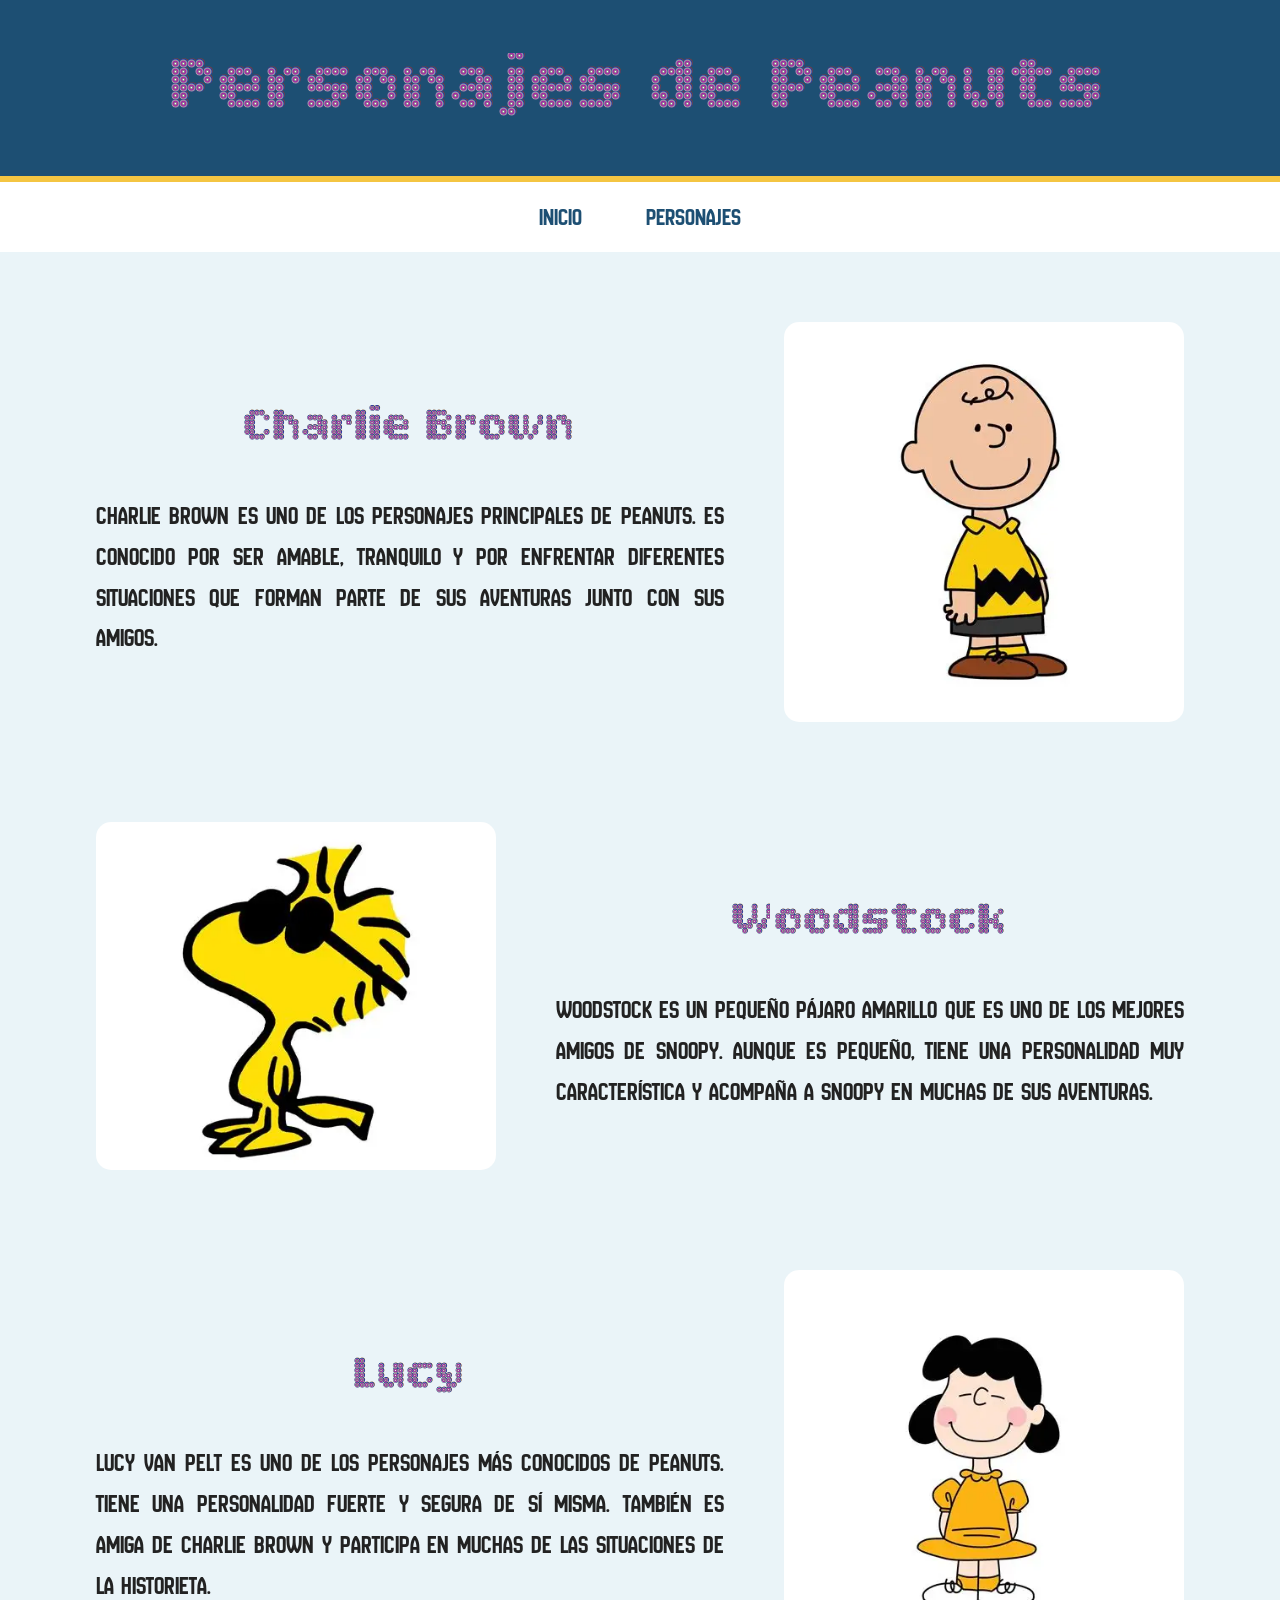
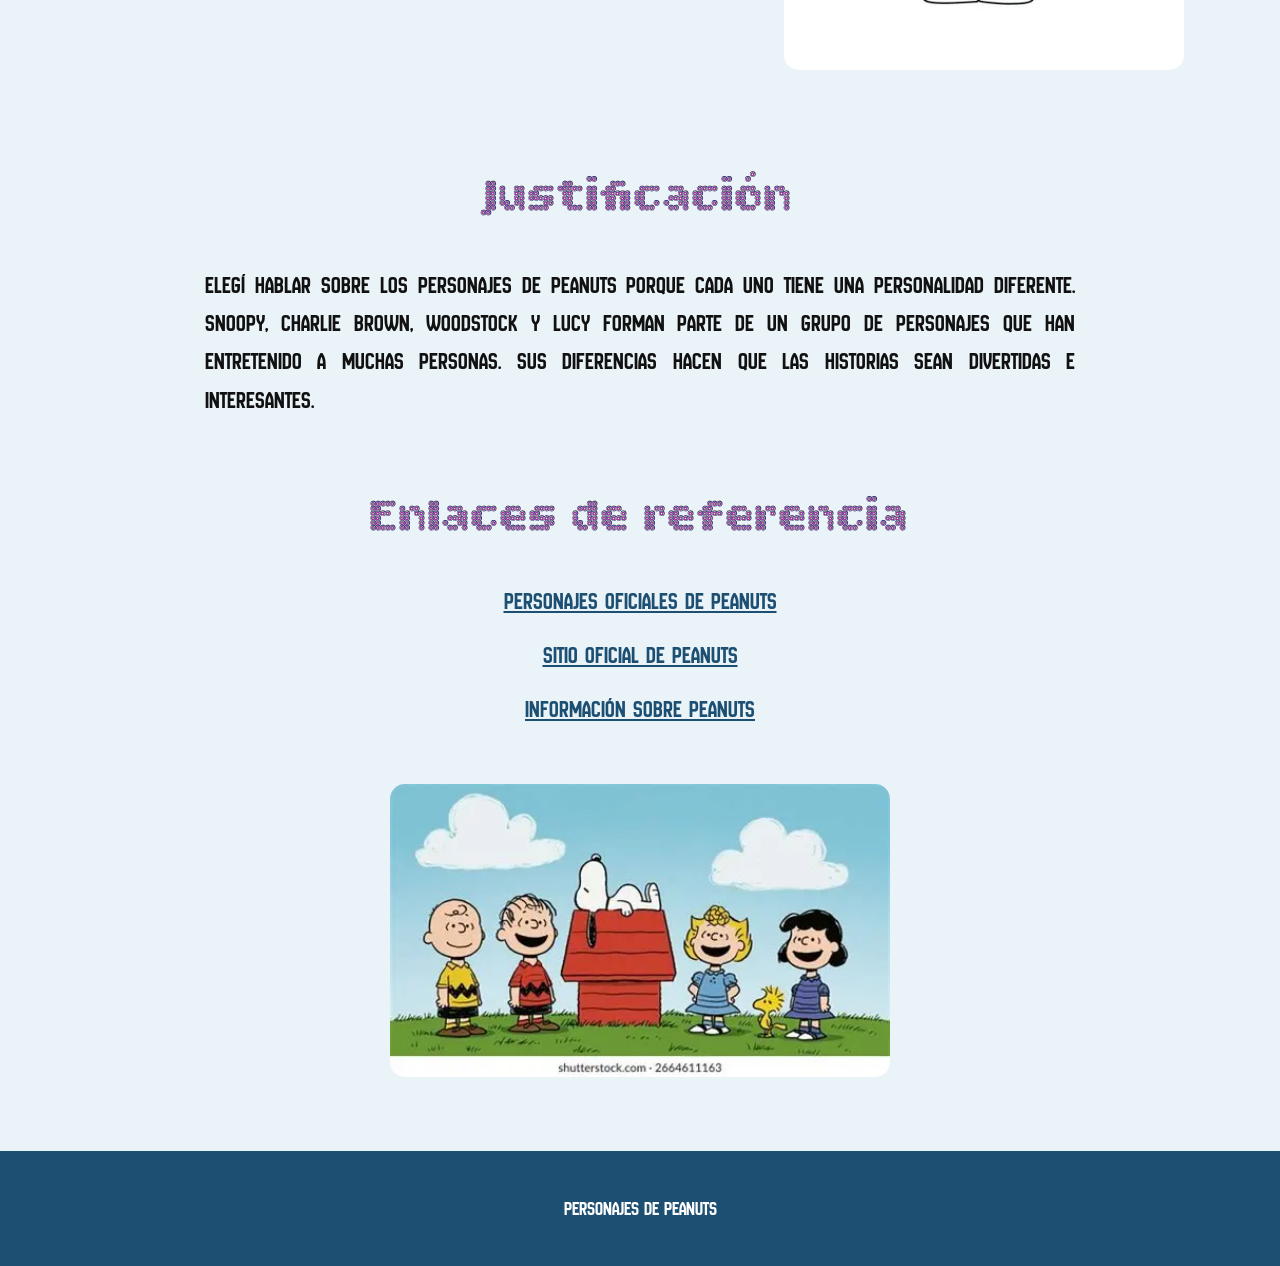
<file: Proyecto-Final/html/personajes.html>
<!DOCTYPE html>
<html lang="es">
<head>
    <meta charset="UTF-8">
    <meta name="viewport" content="width=device-width, initial-scale=1.0">
    <title>Personajes de Peanuts</title>
    <link rel="stylesheet" href="../css/style.css">
</head>

<body>

<header>
    <h1>Personajes de Peanuts</h1>
</header>

<nav>
    <a href="snoopy.html">Inicio</a>
    <a href="personajes.html">Personajes</a>
</nav>

<main>
    <section class="contenido">

        <div class="texto">
            <h2>Charlie Brown</h2>

            <p>
                Charlie Brown es uno de los personajes principales de
                Peanuts. Es conocido por ser amable, tranquilo y por
                enfrentar diferentes situaciones que forman parte de
                sus aventuras junto con sus amigos.
            </p>
        </div>

        <img src="../img/charlie brown.webp" alt="Charlie Brown">

    </section>
    <section class="contenido inverso">

        <img src="../img/woodstock.webp" alt="Woodstock">

        <div class="texto">
            <h2>Woodstock</h2>

            <p>
                Woodstock es un pequeño pájaro amarillo que es uno de
                los mejores amigos de Snoopy. Aunque es pequeño, tiene
                una personalidad muy característica y acompaña a Snoopy
                en muchas de sus aventuras.
            </p>
        </div>

    </section>
    <section class="contenido">

        <div class="texto">
            <h2>Lucy</h2>

            <p>
                Lucy van Pelt es uno de los personajes más conocidos
                de Peanuts. Tiene una personalidad fuerte y segura de
                sí misma. También es amiga de Charlie Brown y participa
                en muchas de las situaciones de la historieta.
            </p>
        </div>

        <img src="../img/lucy.webp" alt="Lucy">

    </section>
    <section class="justificacion">

        <h2>Justificación</h2>

        <p>
            Elegí hablar sobre los personajes de Peanuts porque cada uno
            tiene una personalidad diferente. Snoopy, Charlie Brown,
            Woodstock y Lucy forman parte de un grupo de personajes que
            han entretenido a muchas personas. Sus diferencias hacen que
            las historias sean divertidas e interesantes.
        </p>

    </section>
    <section class="enlaces">

        <h2>Enlaces de referencia</h2>

        <a href="https://www.peanuts.com/characters" target="_blank">
            Personajes oficiales de Peanuts
        </a>

        <a href="https://www.peanuts.com/" target="_blank">
            Sitio oficial de Peanuts
        </a>

        <a href="https://es.wikipedia.org/wiki/Peanuts" target="_blank">
            Información sobre Peanuts
        </a>

    </section>
    <section class="imagen-abajo">

        <img src="../img/todos.webp" alt="Personajes de Peanuts">

    </section>

</main>

<footer>
    <p>Personajes de Peanuts</p>
</footer>

</body>
</html>
</file>
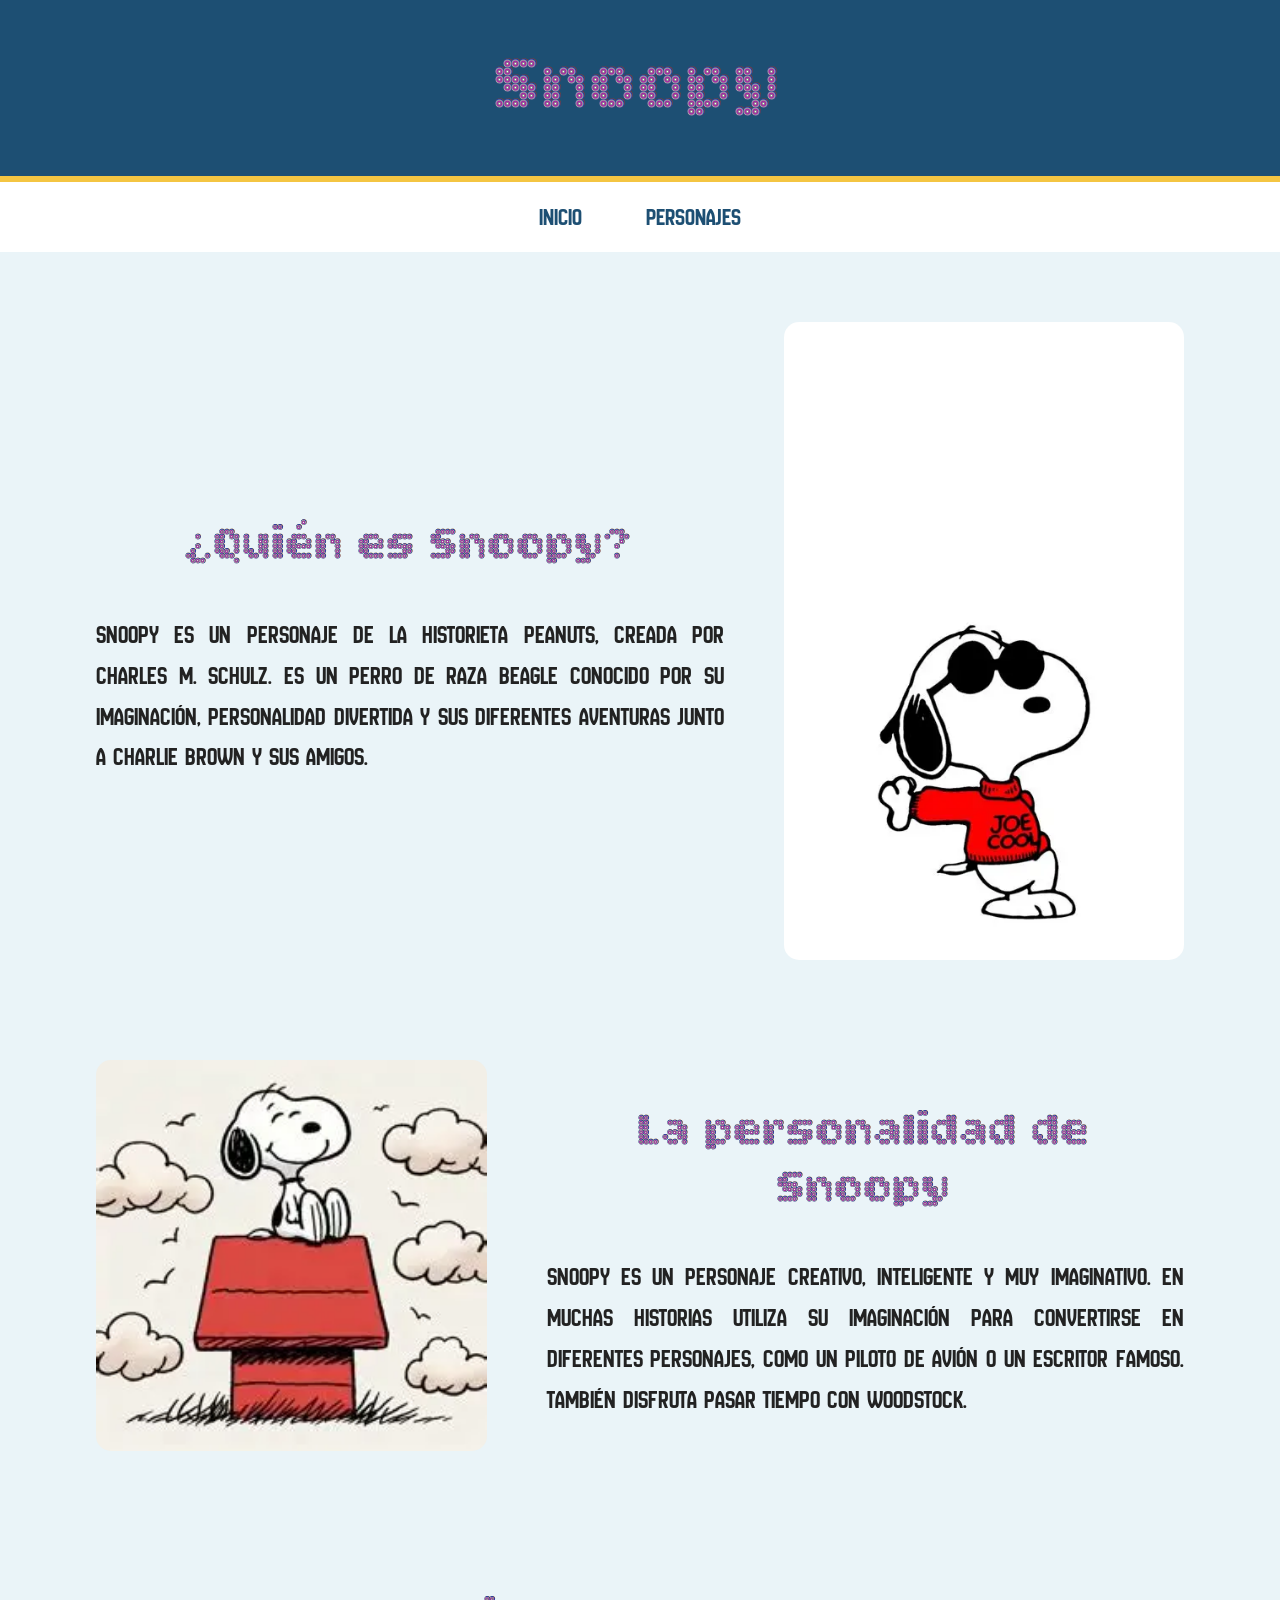
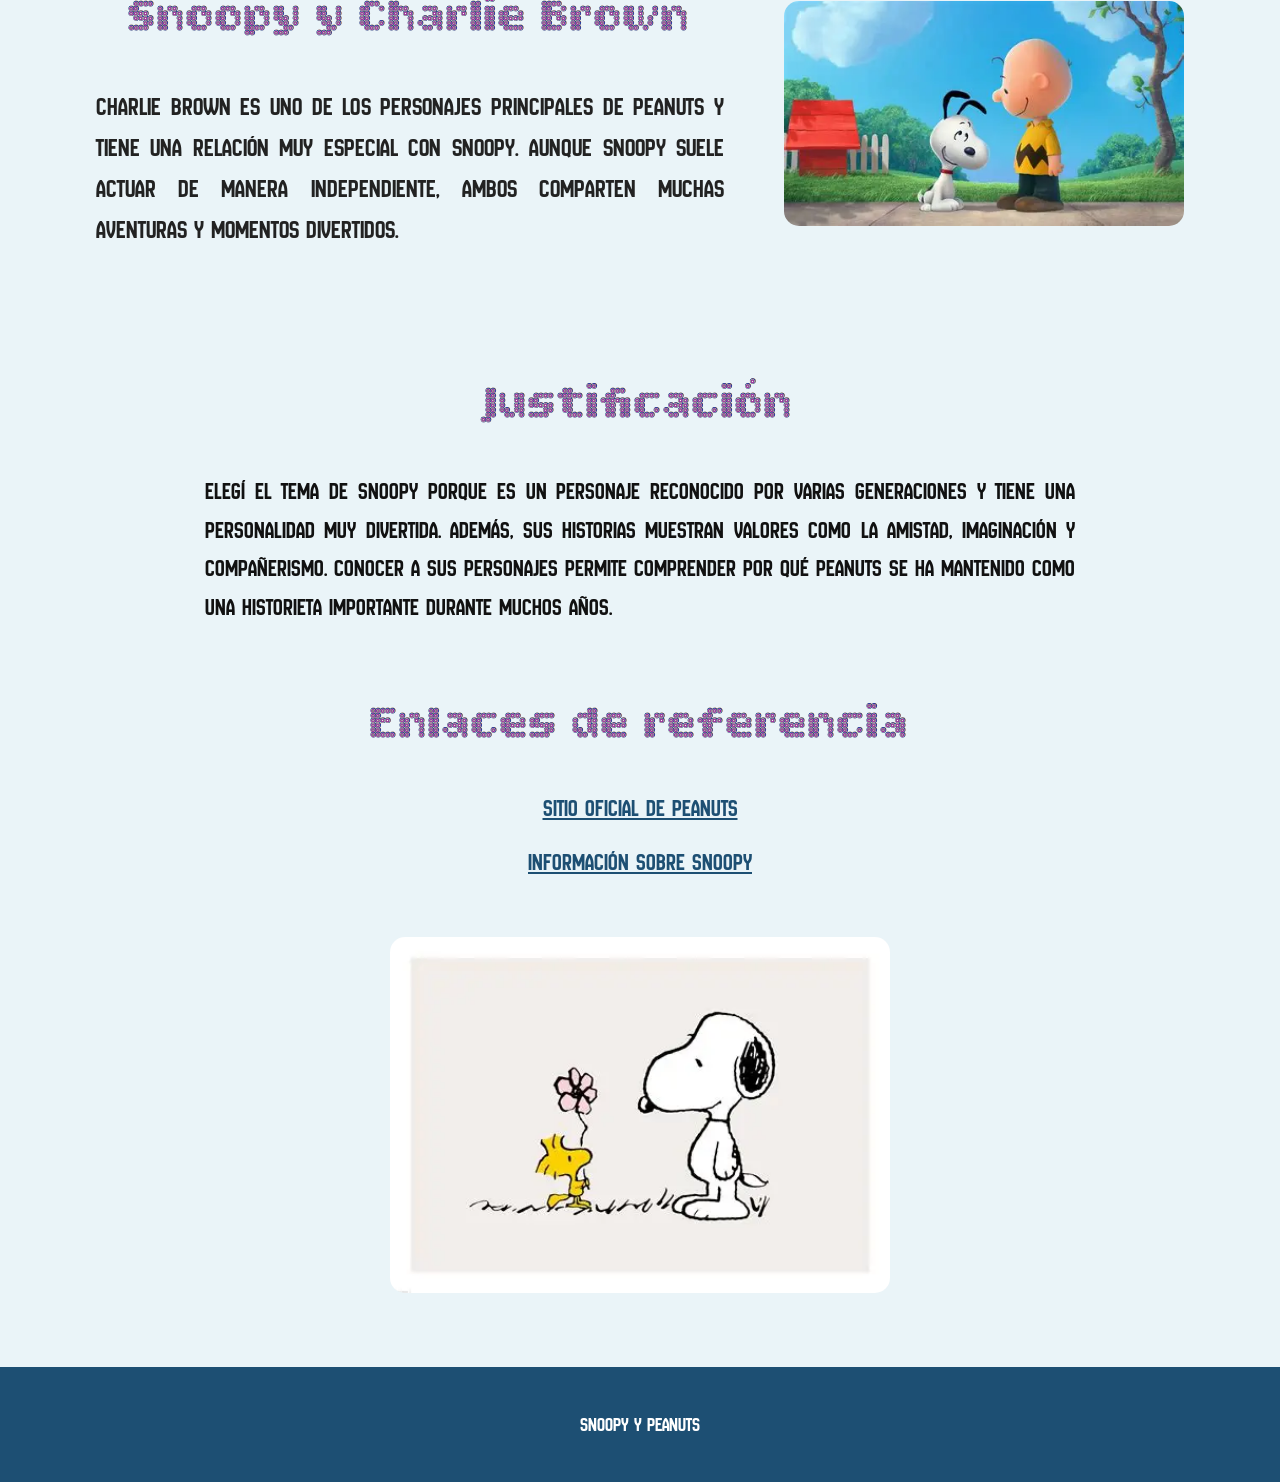
<file: Proyecto-Final/html/snoopy.html>
<!DOCTYPE html>
<html lang="es">
<head>
    <meta charset="UTF-8">
    <meta name="viewport" content="width=device-width, initial-scale=1.0">
    <title>Snoopy</title>
    <link rel="stylesheet" href="../css/style.css">
</head>

<body>

<header>
    <h1>Snoopy</h1>
</header>

<nav>
    <a href="snoopy.html">Inicio</a>
    <a href="personajes.html">Personajes</a>
</nav>

<main>
    <section class="contenido">

        <div class="texto">
            <h2>¿Quién es Snoopy?</h2>

            <p>
                Snoopy es un personaje de la historieta Peanuts, creada por
                Charles M. Schulz. Es un perro de raza beagle conocido por
                su imaginación, personalidad divertida y sus diferentes
                aventuras junto a Charlie Brown y sus amigos.
            </p>
        </div>

        <img src="../img/snoopy1.webp" alt="Snoopy">

    </section>

    <section class="contenido inverso">

        <img src="../img/snoopy2.webp" alt="Snoopy sentado">

        <div class="texto">
            <h2>La personalidad de Snoopy</h2>

            <p>
                Snoopy es un personaje creativo, inteligente y muy
                imaginativo. En muchas historias utiliza su imaginación
                para convertirse en diferentes personajes, como un piloto
                de avión o un escritor famoso. También disfruta pasar
                tiempo con Woodstock.
            </p>
        </div>

    </section>

    <section class="contenido">

        <div class="texto">
            <h2>Snoopy y Charlie Brown</h2>

            <p>
                Charlie Brown es uno de los personajes principales de
                Peanuts y tiene una relación muy especial con Snoopy.
                Aunque Snoopy suele actuar de manera independiente,
                ambos comparten muchas aventuras y momentos divertidos.
            </p>
        </div>

        <img src="../img/snoopy3.webp" alt="Snoopy y Charlie Brown">

    </section>
    <section class="justificacion">

        <h2>Justificación</h2>

        <p>
            Elegí el tema de Snoopy porque es un personaje reconocido por
            varias generaciones y tiene una personalidad muy divertida.
            Además, sus historias muestran valores como la amistad,
            imaginación y compañerismo. Conocer a sus personajes permite
            comprender por qué Peanuts se ha mantenido como una historieta
            importante durante muchos años.
        </p>

    </section>

    <section class="enlaces">

        <h2>Enlaces de referencia</h2>

        <a href="https://www.peanuts.com/" target="_blank">
            Sitio oficial de Peanuts
        </a>

        <a href="https://www.peanuts.com/characters/snoopy" target="_blank">
            Información sobre Snoopy
        </a>

    </section>

    <section class="imagen-abajo">

        <img src="../img/snoopy4.webp" alt="Snoopy y sus amigos">

    </section>

</main>

<footer>
    <p>Snoopy y Peanuts</p>
</footer>

</body>
</html>
</file>
<file: Proyecto-Final/css/style.css>
@import url('https://fonts.googleapis.com/css2?family=Bitcount+Prop+Double+Ink:wght@100..900&display=swap');

@import url('https://fonts.googleapis.com/css2?family=New+Amsterdam&display=swap');


body {
    background-color: #eaf4f8;
    margin: 0;
    color: #111111;
}
header {
    background-color: #1d4f73;
    padding: 40px;
    border-bottom: 6px solid #f4c542;
}

h1 {
    font-family: "Bitcount Prop Double Ink", system-ui;
    font-optical-sizing: auto;
    font-weight: 500;
    font-style: normal;

    font-variation-settings:
        "slnt" 0,
        "CRSV" 0.5,
        "ELSH" 0,
        "ELXP" 0,
        "SZP1" 0,
        "SZP2" 0,
        "XPN1" 0,
        "XPN2" 0,
        "YPN1" 0,
        "YPN2" 0;

    color: white;
    font-size: 5em;
    text-align: center;
    margin: 0;
}
nav {
    background-color: #ffffff;
    text-align: center;
    padding: 20px;
}

nav a {
    font-family: "New Amsterdam", sans-serif;
    font-weight: 400;
    font-style: normal;

    color: #1d4f73;
    text-decoration: none;
    font-size: 25px;
    margin: 0 30px;
}

nav a:hover {
    color: #f4a300;
}
main {
    width: 85%;
    margin: auto;
}
h2 {
    font-family: "Bitcount Prop Double Ink", system-ui;
    font-optical-sizing: auto;
    font-weight: 500;
    font-style: normal;

    font-variation-settings:
        "slnt" 0,
        "CRSV" 0.5,
        "ELSH" 0,
        "ELXP" 0,
        "SZP1" 0,
        "SZP2" 0,
        "XPN1" 0,
        "XPN2" 0,
        "YPN1" 0,
        "YPN2" 0;

    color: #1d4f73;
    font-size: 3em;
    text-align: center;
}
.contenido {
    display: flex;
    justify-content: space-between;
    align-items: center;

    gap: 60px;

    margin-top: 70px;
    margin-bottom: 100px;
}
.texto {
    width: 60%;
}

.texto p {
    font-family: "New Amsterdam", sans-serif;
    font-weight: 400;
    font-style: normal;

    color: #222222;
    font-size: 1.6em;
    line-height: 1.6;
    text-align: justify;
}
.contenido img {
    width: 400px;
    height: auto;
    border-radius: 15px;
}
.justificacion {
    margin-top: 50px;
    margin-bottom: 70px;
    text-align: center;
}
.justificacion p {
    font-family: "New Amsterdam", sans-serif;
    font-weight: 400;
    font-style: normal;

    width: 80%;
    margin: auto;

    font-size: 1.5em;
    line-height: 1.6;
    text-align: justify;
}
.enlaces {
    text-align: center;
    margin-top: 50px;
    margin-bottom: 60px;
}
.enlaces a {
    font-family: "New Amsterdam", sans-serif;
    font-weight: 400;
    font-style: normal;

    display: block;

    color: #1d4f73;
    font-size: 1.5em;

    margin: 25px;
}
.enlaces a:hover {
    color: #f4a300;
}
.imagen-abajo {
    text-align: center;
    margin-top: 40px;
    margin-bottom: 70px;
}
.imagen-abajo img {
    width: 500px;
    height: auto;
    border-radius: 15px;
}
footer {
    background-color: #1d4f73;
    color: white;
    text-align: center;
    padding: 25px;
}
footer p {
    font-family: "New Amsterdam", sans-serif;
    font-size: 20px;
}
</file>
